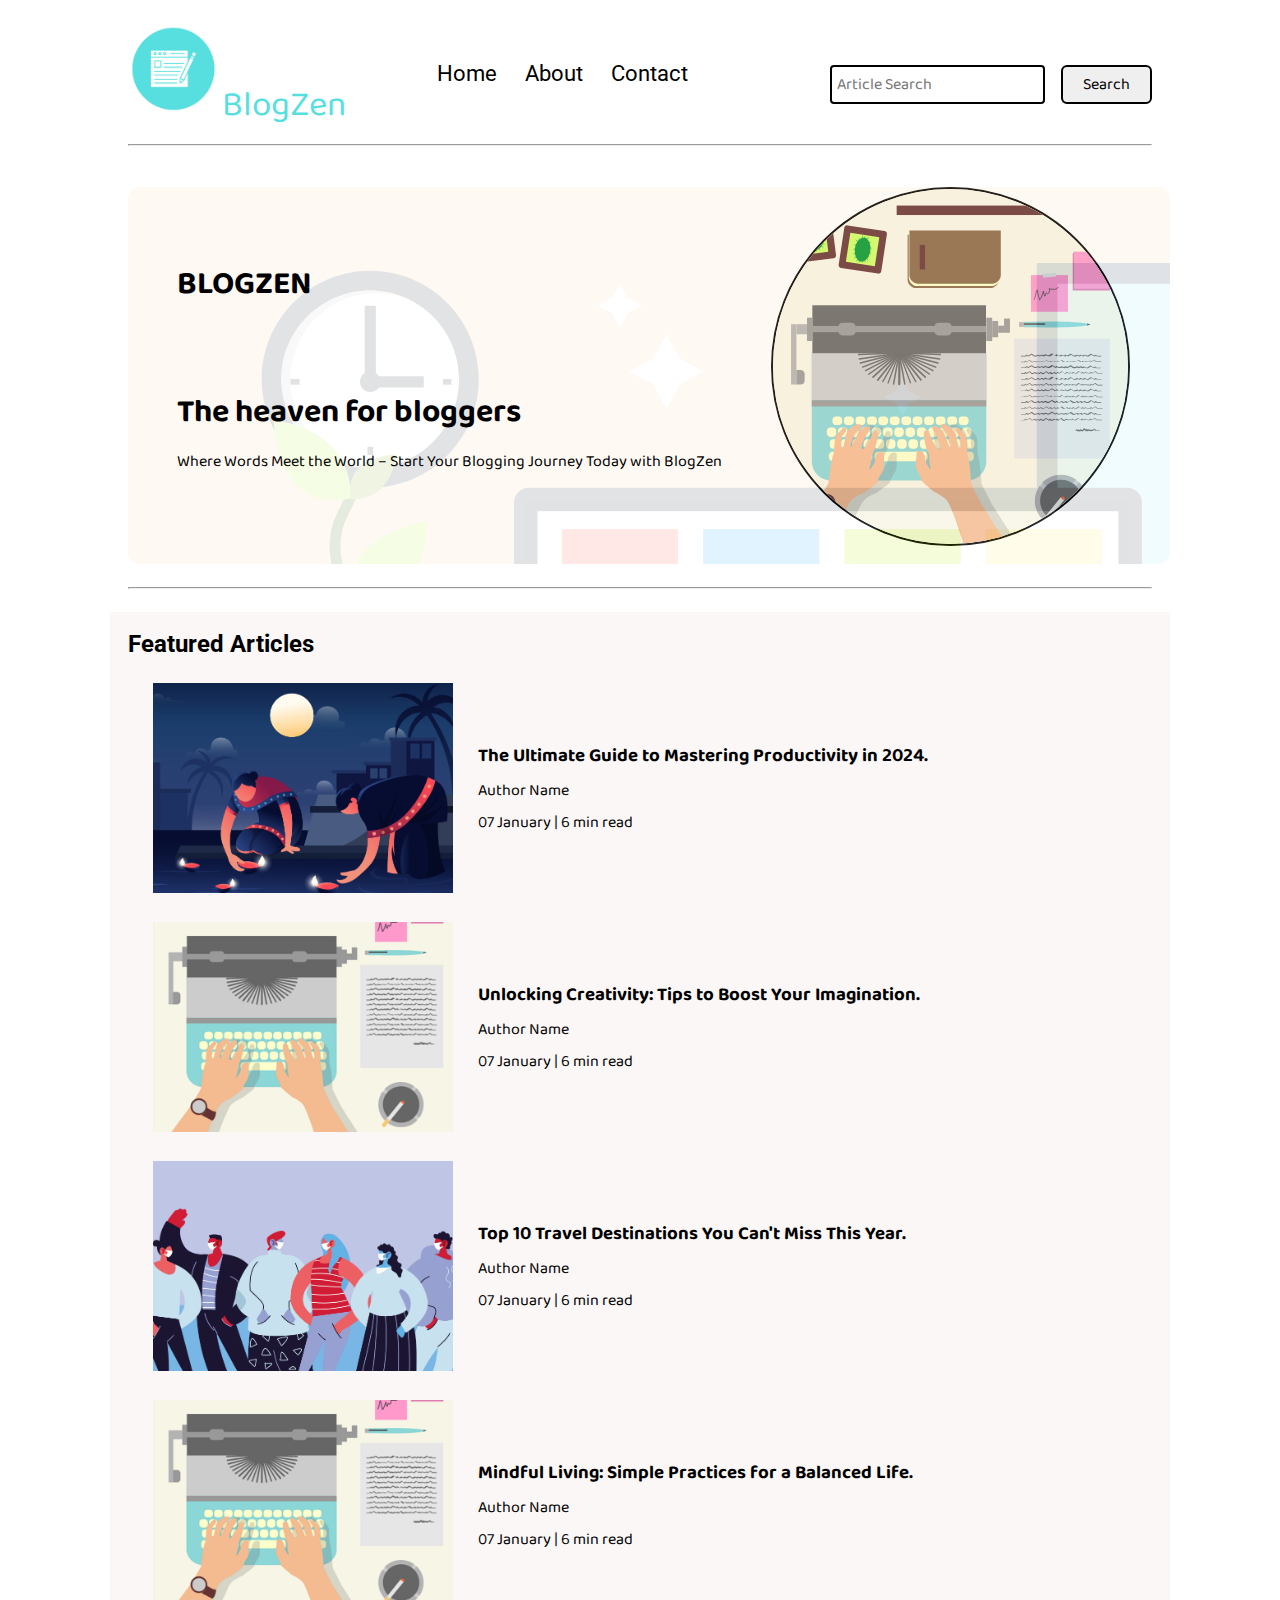
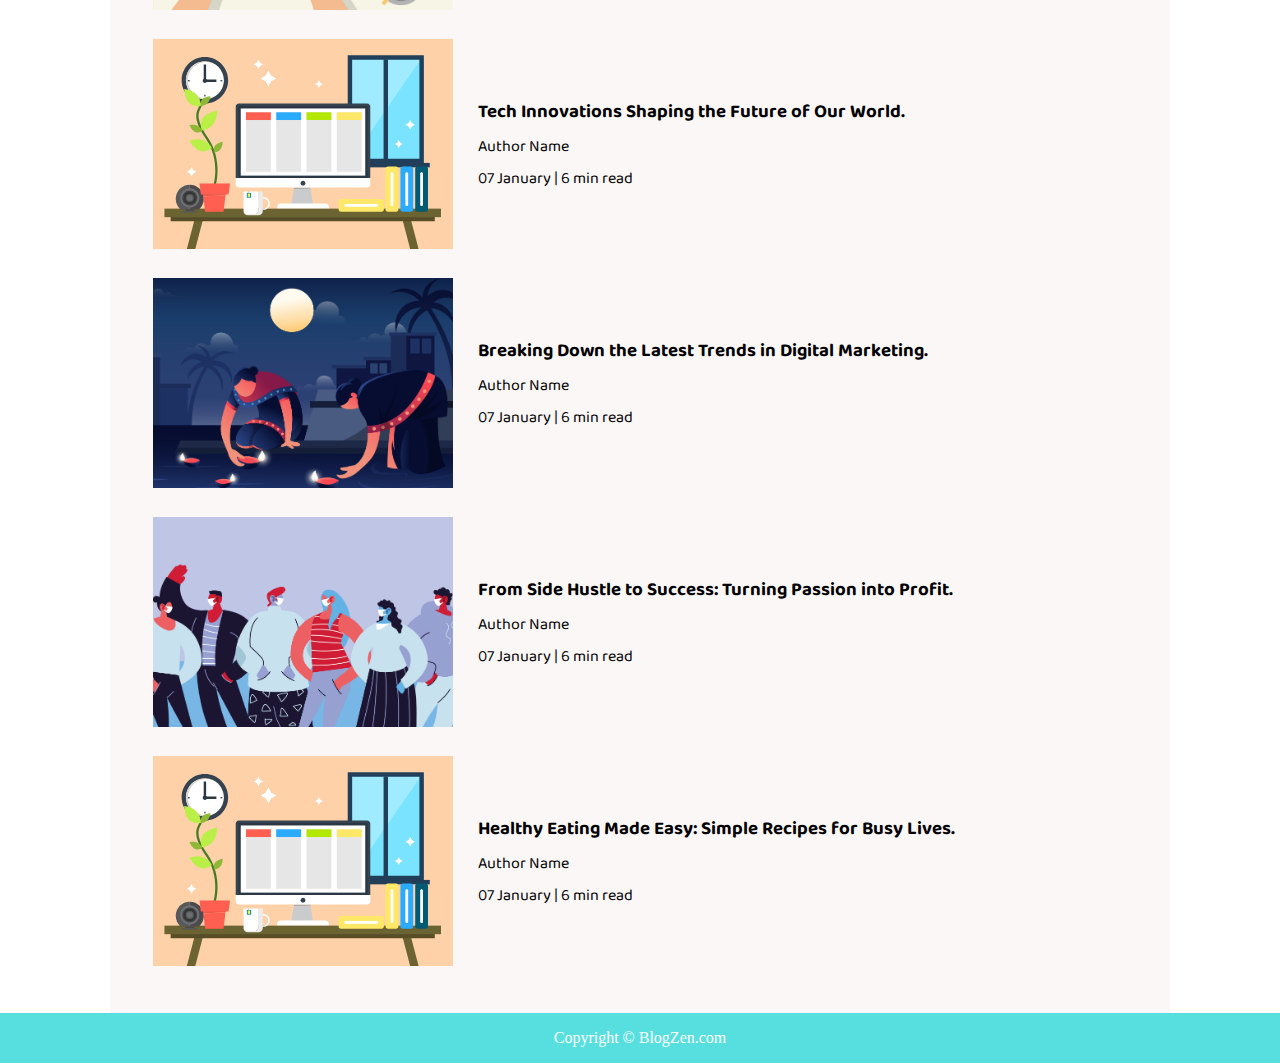
<file: index.html>
<!DOCTYPE html>
<html lang="en">

<head>
    <meta charset="UTF-8">
    <meta name="viewport" content="width=device-width, initial-scale=1.0">
    <link rel="stylesheet" href="css/utils.css">
    <link rel="stylesheet" href="css/style.css">
    <link rel="stylesheet" href="css/mobile.css">
    <title>BlogZen</title>
</head>

<body>
    <nav class="navigation max-width-1 m-auto">
        <div class="nav-left">
            <a href="/">
                <span><img src="img/logo.png" width="94px" alt="">BlogZen</span>
            </a>
            <ul>
                <li><a href="./">Home</a></li>
                <li><a href="#">About</a></li>
                <li><a href="./contact.html">Contact</a></li>
            </ul>
        </div>
        <div class="nav-right">
            <form action="./search.html" method="get">
                <input class="form-input" type="text" name="query" placeholder="Article Search">
                <button class="btn">Search</button>
            </form>

        </div>

    </nav>
    <div class="max-width-1 m-auto">
        <hr>
    </div>
    <div class="m-auto content max-width-1 my-2">
        <div class="content-left">
            <h1>BLOGZEN<br><br>The heaven for bloggers</h1>
            <p>Where Words Meet the World – Start Your Blogging Journey Today with BlogZen</p>
        </div>
        <div class="content-right">
            <img src="./img/home.svg" alt="iBlog">
        </div>
    </div>

    <div class="max-width-1 m-auto">
        <hr>
    </div>
    <div class="home-articles max-width-1 m-auto font2">
        <h2>Featured Articles</h2>
        
        <div class="home-article">
            <div class="home-article-img">
                <img src="./img/3.png" alt="article">
            </div>
            <div class="home-article-content font1">
                <a href="./blogpost.html">
                    <h3>The Ultimate Guide to Mastering Productivity in 2024.</h3>
                </a>

                <div>Author Name</div>
                <span>07 January | 6 min read</span>
            </div>
        </div>
        <div class="home-article">
            <div class="home-article-img">
                <img src="./img/1.png" alt="article">
            </div>
            <div class="home-article-content font1">
                <a href="./blogpost.html">
                    <h3>Unlocking Creativity: Tips to Boost Your Imagination.</h3>
                </a>

                <div>Author Name</div>
                <span>07 January | 6 min read</span>
            </div>
        </div>
        <div class="home-article">
            <div class="home-article-img">
                <img src="./img/2.png" alt="article">
            </div>
            <div class="home-article-content font1">
                <a href="./blogpost.html">
                    <h3>Top 10 Travel Destinations You Can't Miss This Year.</h3>
                </a>

                <div>Author Name</div>
                <span>07 January | 6 min read</span>
            </div>
        </div>
        <div class="home-article">
            <div class="home-article-img">
                <img src="./img/1.png" alt="article">
            </div>
            <div class="home-article-content font1">
                <a href="./blogpost.html">
                    <h3>Mindful Living: Simple Practices for a Balanced Life.</h3>
                </a>

                <div>Author Name</div>
                <span>07 January | 6 min read</span>
            </div>
        </div>
        <div class="home-article">
            <div class="home-article-img">
                <img src="img/11.svg" alt="article">
            </div>
            <div class="home-article-content font1">
                <a href="/blogpost.html">
                    <h3>Tech Innovations Shaping the Future of Our World.</h3>
                </a>

                <div>Author Name</div>
                <span>07 January | 6 min read</span>
            </div>
        </div>
        <div class="home-article">
            <div class="home-article-img">
                <img src="./img/3.png" alt="article">
            </div>
            <div class="home-article-content font1">
                <a href="./blogpost.html">
                    <h3>Breaking Down the Latest Trends in Digital Marketing.</h3>
                </a>

                <div>Author Name</div>
                <span>07 January | 6 min read</span>
            </div>
        </div>
        <div class="home-article">
            <div class="home-article-img">
                <img src="./img/2.png" alt="article">
            </div>
            <div class="home-article-content font1">
                <a href="./blogpost.html">
                    <h3>From Side Hustle to Success: Turning Passion into Profit.</h3>
                </a>

                <div>Author Name</div>
                <span>07 January | 6 min read</span>
            </div>
        </div>
        <div class="home-article">
            <div class="home-article-img">
                <img src="./img/11.svg" alt="article">
            </div>
            <div class="home-article-content font1">
                <a href="./blogpost.html">
                    <h3>Healthy Eating Made Easy: Simple Recipes for Busy Lives.</h3>
                </a>

                <div>Author Name</div>
                <span>07 January | 6 min read</span>
            </div>
        </div>

    </div>

    <div class="footer">
        <p>Copyright &copy; BlogZen.com </p> 
    </div>
</body>

</html>
</file>
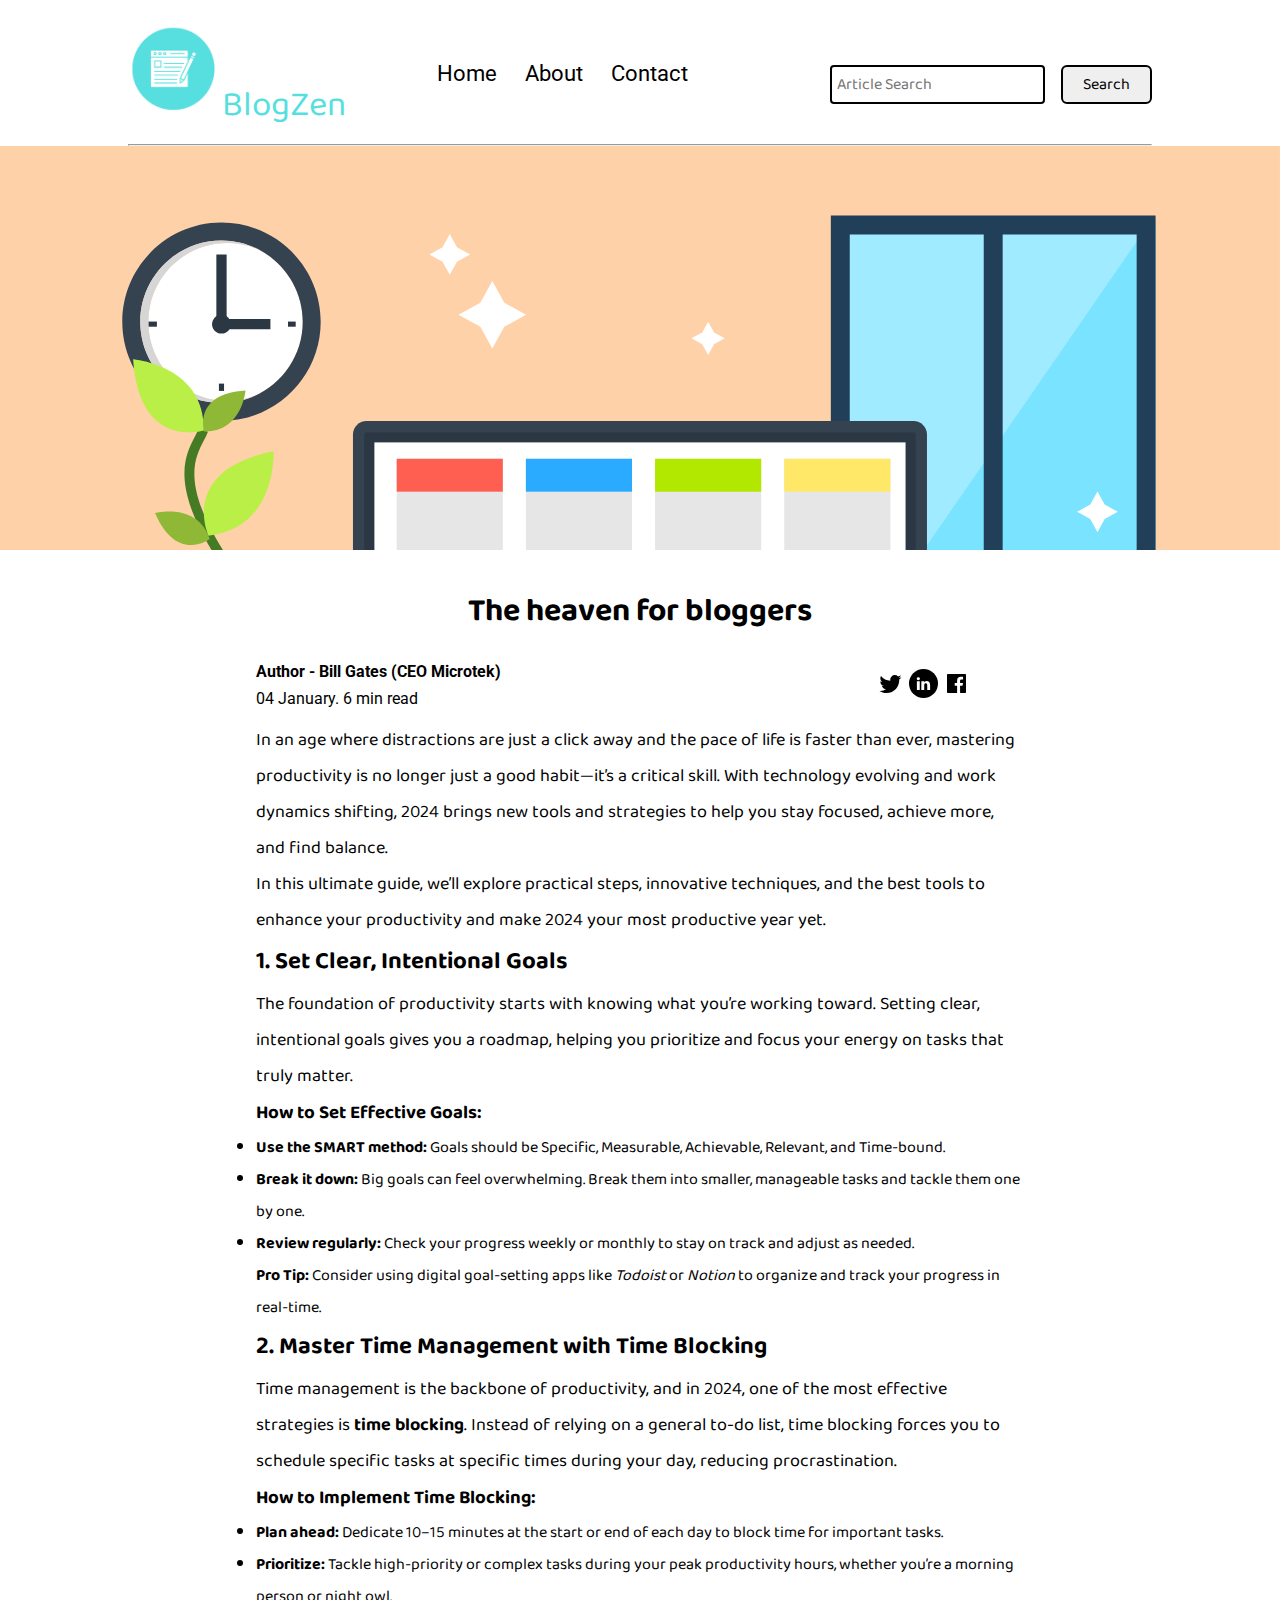
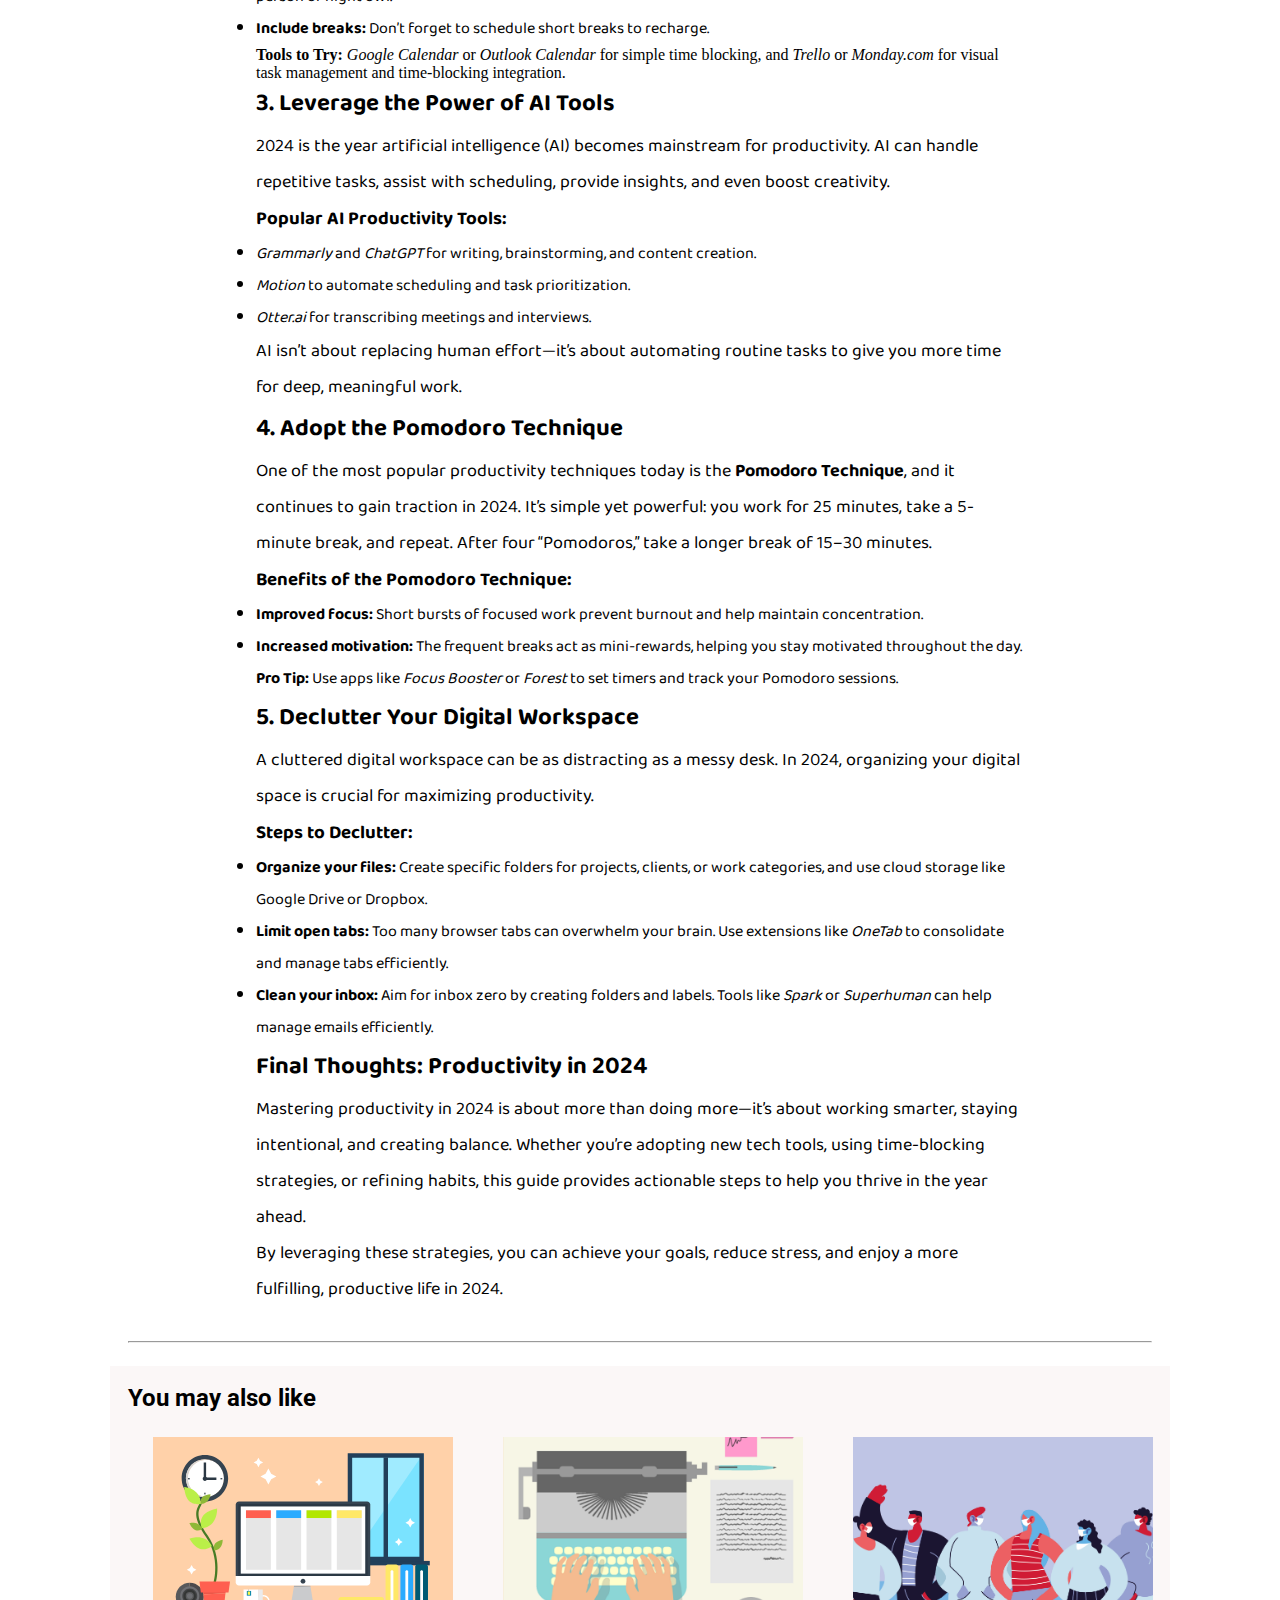
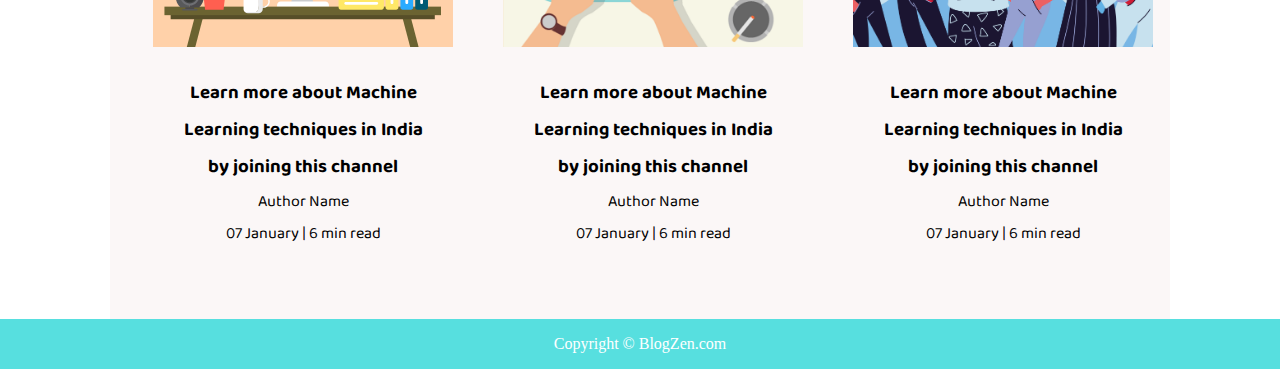
<file: blogpost.html>
<!DOCTYPE html>
<html lang="en">
<head>
    <meta charset="UTF-8">
    <meta name="viewport" content="width=device-width, initial-scale=1.0">
    <link rel="stylesheet" href="css/utils.css">
    <link rel="stylesheet" href="css/style.css">
    <link rel="stylesheet" href="css/blogpost.css">
    <link rel="stylesheet" href="css/mobile.css">
    <title>BlogZen</title>
</head>
<body>
    <nav class="navigation max-width-1 m-auto">
        <div class="nav-left">
            <a href="/">
                <span><img src="img/logo.png" width="94px" alt="">BlogZen</span>
            </a>
            <ul>
                <li><a href="/">Home</a></li>
                <li><a href="#">About</a></li>
                <li><a href="/contact.html">Contact</a></li>
            </ul>
        </div>
        <div class="nav-right">
            <form action="/search.html" method="get">
                <input class="form-input" type="text" name="query" placeholder="Article Search">
                <button class="btn">Search</button>
            </form>

        </div>

    </nav>
    <div class="max-width-1 m-auto">
        <hr>
    </div>
    <div class="post-img">
        <img src="img/11.svg" alt="">
    </div>
    <div class="m-auto blog-post-content max-width-2 m-auto my-2">
        <h1 class="font1">The heaven for bloggers</h1>
        <div class="blogpost-meta">
            <div class="author-info">
                <div>
                <b>
                  Author - Bill Gates (CEO Microtek)
                </b>
                </div>
                <div>04 January. 6 min read</div>
            </div>
            <div class="social">
                <svg width="29" height="29" class="hk"><path d="M22.05 7.54a4.47 4.47 0 0 0-3.3-1.46 4.53 4.53 0 0 0-4.53 4.53c0 .35.04.7.08 1.05A12.9 12.9 0 0 1 5 6.89a5.1 5.1 0 0 0-.65 2.26c.03 1.6.83 2.99 2.02 3.79a4.3 4.3 0 0 1-2.02-.57v.08a4.55 4.55 0 0 0 3.63 4.44c-.4.08-.8.13-1.21.16l-.81-.08a4.54 4.54 0 0 0 4.2 3.15 9.56 9.56 0 0 1-5.66 1.94l-1.05-.08c2 1.27 4.38 2.02 6.94 2.02 8.3 0 12.86-6.9 12.84-12.85.02-.24 0-.43 0-.65a8.68 8.68 0 0 0 2.26-2.34c-.82.38-1.7.62-2.6.72a4.37 4.37 0 0 0 1.95-2.51c-.84.53-1.81.9-2.83 1.13z"></path></svg>

                <svg style="background: black;
                border-radius: 21px;" width="29" height="29" viewBox="0 0 29 29" fill="none" class="hk"><path d="M5 6.36C5 5.61 5.63 5 6.4 5h16.2c.77 0 1.4.61 1.4 1.36v16.28c0 .75-.63 1.36-1.4 1.36H6.4c-.77 0-1.4-.6-1.4-1.36V6.36z"></path><path fill-rule="evenodd" clip-rule="evenodd" d="M10.76 20.9v-8.57H7.89v8.58h2.87zm-1.44-9.75c1 0 1.63-.65 1.63-1.48-.02-.84-.62-1.48-1.6-1.48-.99 0-1.63.64-1.63 1.48 0 .83.62 1.48 1.59 1.48h.01zM12.35 20.9h2.87v-4.79c0-.25.02-.5.1-.7.2-.5.67-1.04 1.46-1.04 1.04 0 1.46.8 1.46 1.95v4.59h2.87v-4.92c0-2.64-1.42-3.87-3.3-3.87-1.55 0-2.23.86-2.61 1.45h.02v-1.24h-2.87c.04.8 0 8.58 0 8.58z" fill="#fff"></path></svg>

                <svg width="29" height="29" class="hk"><path d="M23.2 5H5.8a.8.8 0 0 0-.8.8V23.2c0 .44.35.8.8.8h9.3v-7.13h-2.38V13.9h2.38v-2.38c0-2.45 1.55-3.66 3.74-3.66 1.05 0 1.95.08 2.2.11v2.57h-1.5c-1.2 0-1.48.57-1.48 1.4v1.96h2.97l-.6 2.97h-2.37l.05 7.12h5.1a.8.8 0 0 0 .79-.8V5.8a.8.8 0 0 0-.8-.79"></path></svg>

            </div>
        </div>
        <!-- <h1 class="font1">The Ultimate Guide to Mastering Productivity in 2024</h1> -->

        <p class="font1">In an age where distractions are just a click away and the pace of life is faster than ever, mastering productivity is no longer just a good habit—it’s a critical skill. With technology evolving and work dynamics shifting, 2024 brings new tools and strategies to help you stay focused, achieve more, and find balance.</p>
    
        <p class="font1">In this ultimate guide, we’ll explore practical steps, innovative techniques, and the best tools to enhance your productivity and make 2024 your most productive year yet.</p>
    
        <h2 class="font1">1. Set Clear, Intentional Goals</h2>
        <p class="font1">The foundation of productivity starts with knowing what you’re working toward. Setting clear, intentional goals gives you a roadmap, helping you prioritize and focus your energy on tasks that truly matter.</p>
    
        <h3 class="font1">How to Set Effective Goals:</h3>
        <ul class="font1">
            <li><strong>Use the SMART method:</strong> Goals should be Specific, Measurable, Achievable, Relevant, and Time-bound.</li>
            <li><strong>Break it down:</strong> Big goals can feel overwhelming. Break them into smaller, manageable tasks and tackle them one by one.</li>
            <li><strong>Review regularly:</strong> Check your progress weekly or monthly to stay on track and adjust as needed.</li>
        </ul>
    
        <div class="font1"><strong>Pro Tip:</strong> Consider using digital goal-setting apps like <em>Todoist</em> or <em>Notion</em> to organize and track your progress in real-time.</div>
    
        <h2 class="font1">2. Master Time Management with Time Blocking</h2>
        <p class="font1">Time management is the backbone of productivity, and in 2024, one of the most effective strategies is <strong>time blocking</strong>. Instead of relying on a general to-do list, time blocking forces you to schedule specific tasks at specific times during your day, reducing procrastination.</p>
    
        <h3 class="font1">How to Implement Time Blocking:</h3>
        <ul class="font1">
            <li><strong>Plan ahead:</strong> Dedicate 10–15 minutes at the start or end of each day to block time for important tasks.</li>
            <li><strong>Prioritize:</strong> Tackle high-priority or complex tasks during your peak productivity hours, whether you’re a morning person or night owl.</li>
            <li><strong>Include breaks:</strong> Don’t forget to schedule short breaks to recharge.</li>
        </ul>
    
        <div class="tip"><strong>Tools to Try:</strong> <em>Google Calendar</em> or <em>Outlook Calendar</em> for simple time blocking, and <em>Trello</em> or <em>Monday.com</em> for visual task management and time-blocking integration.</div>
    
        <h2 class="font1">3. Leverage the Power of AI Tools</h2>
        <p class="font1">2024 is the year artificial intelligence (AI) becomes mainstream for productivity. AI can handle repetitive tasks, assist with scheduling, provide insights, and even boost creativity.</p>
    
        <h3 class="font1">Popular AI Productivity Tools:</h3>
        <ul class="font1">
            <li><em>Grammarly</em> and <em>ChatGPT</em> for writing, brainstorming, and content creation.</li>
            <li><em>Motion</em> to automate scheduling and task prioritization.</li>
            <li><em>Otter.ai</em> for transcribing meetings and interviews.</li>
        </ul>
    
        <p class="font1">AI isn’t about replacing human effort—it’s about automating routine tasks to give you more time for deep, meaningful work.</p>
    
        <h2 class="font1">4. Adopt the Pomodoro Technique</h2>
        <p class="font1">One of the most popular productivity techniques today is the <strong>Pomodoro Technique</strong>, and it continues to gain traction in 2024. It’s simple yet powerful: you work for 25 minutes, take a 5-minute break, and repeat. After four “Pomodoros,” take a longer break of 15–30 minutes.</p>
    
        <h3 class="font1">Benefits of the Pomodoro Technique:</h3>
        <ul class="font1">
            <li><strong>Improved focus:</strong> Short bursts of focused work prevent burnout and help maintain concentration.</li>
            <li><strong>Increased motivation:</strong> The frequent breaks act as mini-rewards, helping you stay motivated throughout the day.</li>
        </ul>
    
        <div class="font1"><strong>Pro Tip:</strong> Use apps like <em>Focus Booster</em> or <em>Forest</em> to set timers and track your Pomodoro sessions.</div>
    
        <h2 class="font1">5. Declutter Your Digital Workspace</h2>
        <p class="font1">A cluttered digital workspace can be as distracting as a messy desk. In 2024, organizing your digital space is crucial for maximizing productivity.</p>
    
        <h3 class="font1">Steps to Declutter:</h3>
        <ul class="font1">
            <li><strong>Organize your files:</strong> Create specific folders for projects, clients, or work categories, and use cloud storage like Google Drive or Dropbox.</li>
            <li><strong>Limit open tabs:</strong> Too many browser tabs can overwhelm your brain. Use extensions like <em>OneTab</em> to consolidate and manage tabs efficiently.</li>
            <li><strong>Clean your inbox:</strong> Aim for inbox zero by creating folders and labels. Tools like <em>Spark</em> or <em>Superhuman</em> can help manage emails efficiently.</li>
        </ul>
    
        
        <h2 class="font1">Final Thoughts: Productivity in 2024</h2>
        <p class="font1">Mastering productivity in 2024 is about more than doing more—it’s about working smarter, staying intentional, and creating balance. Whether you’re adopting new tech tools, using time-blocking strategies, or refining habits, this guide provides actionable steps to help you thrive in the year ahead.</p>
        
        <p class="font1">By leveraging these strategies, you can achieve your goals, reduce stress, and enjoy a more fulfilling, productive life in 2024.</p>
    </div>
    <div class="max-width-1 m-auto"><hr></div>
    <div class="home-articles max-width-1 m-auto font2">
        <h2>You may also like</h2>
        <div class="row">

       
        <div class="home-article more-post">
            <div class="home-article-img">
                <img src="img/11.svg" alt="article">
            </div>
            <div class="home-article-content font1 center">
                <a href="/blogpost.html"><h3>Learn more about Machine Learning techniques in India by joining this channel</h3></a>
                
                <div>Author Name</div>
                <span>07 January | 6 min read</span>
            </div>
        </div>
        <div class="home-article more-post">
            <div class="home-article-img">
                <img src="img/1.png" alt="article">
            </div>
            <div class="home-article-content font1 center">
                <a href="/blogpost.html"><h3>Learn more about Machine Learning techniques in India by joining this channel</h3></a>
                
                <div>Author Name</div>
                <span>07 January | 6 min read</span>
            </div>
        </div>
        <div class="home-article more-post">
            <div class="home-article-img">
                <img src="img/2.png" alt="article">
            </div>
            <div class="home-article-content font1 center">
                <a href="/blogpost.html"><h3>Learn more about Machine Learning techniques in India by joining this channel</h3></a>
                
                <div>Author Name</div>
                <span>07 January | 6 min read</span>
            </div>
        </div>
        
    </div>
    </div>

    <div class="footer">
        <p>Copyright &copy; BlogZen.com </p> 
        </div>
</body>
</html>
</file>
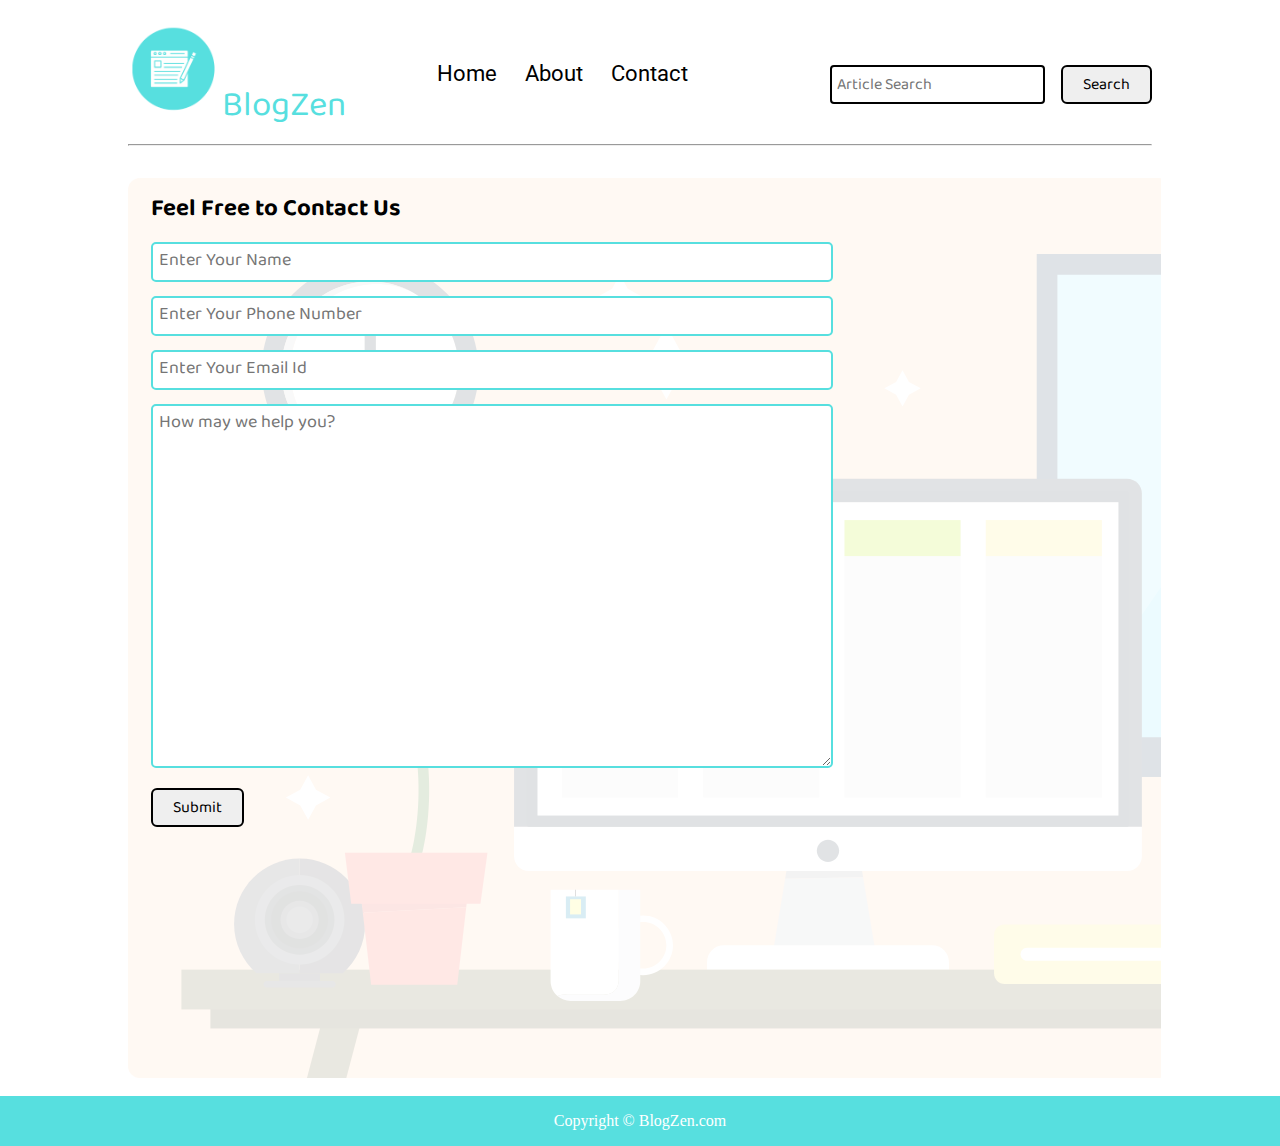
<file: contact.html>
<!DOCTYPE html>
<html lang="en">
<head>
    <meta charset="UTF-8">
    <meta name="viewport" content="width=device-width, initial-scale=1.0">
    <link rel="stylesheet" href="css/utils.css">
    <link rel="stylesheet" href="css/style.css">
    <link rel="stylesheet" href="css/contact.css">
    <link rel="stylesheet" href="css/mobile.css">
    <title>BlogZen</title>
</head>
<body>
    <nav class="navigation max-width-1 m-auto">
        <div class="nav-left">
            <a href="/">
                <span><img src="img/logo.png" width="94px" alt="">BlogZen</span>
            </a>
            <ul>
                <li><a href="/">Home</a></li>
                <li><a href="#">About</a></li>
                <li><a href="/contact.html">Contact</a></li>
            </ul>
        </div>
        <div class="nav-right">
            <form action="/search.html" method="get">
                <input class="form-input" type="text" name="query" placeholder="Article Search">
                <button class="btn">Search</button>
            </form>

        </div>

    </nav>
    <div class="max-width-1 m-auto">
        <hr>
    </div>
    <div class="contact-content font1 max-width-1 m-auto">
        <div class="max-width-1 m-auto mx-1">
            <h2>Feel Free to Contact Us</h2>
            <div class="contact-form">
                <div class="form-box">
                    <input type="text" placeholder="Enter Your Name">
                </div>
                <div class="form-box">
                    <input type="text" placeholder="Enter Your Phone Number">
                </div>
                <div class="form-box">
                    <input type="text" placeholder="Enter Your Email Id">
                </div>
                <div class="form-box">
                    <textarea name="" id="" cols="30" rows="10" placeholder="How may we help you?"></textarea>
                </div>
                <div class="form-box">
                    <button class="btn">Submit</button>
                </div>

            </div>
        </div>

    </div>
 

   

    <div class="footer">
        <p>Copyright &copy; BlogZen.com </p> 
    </div>
</body>
</html>
</file>
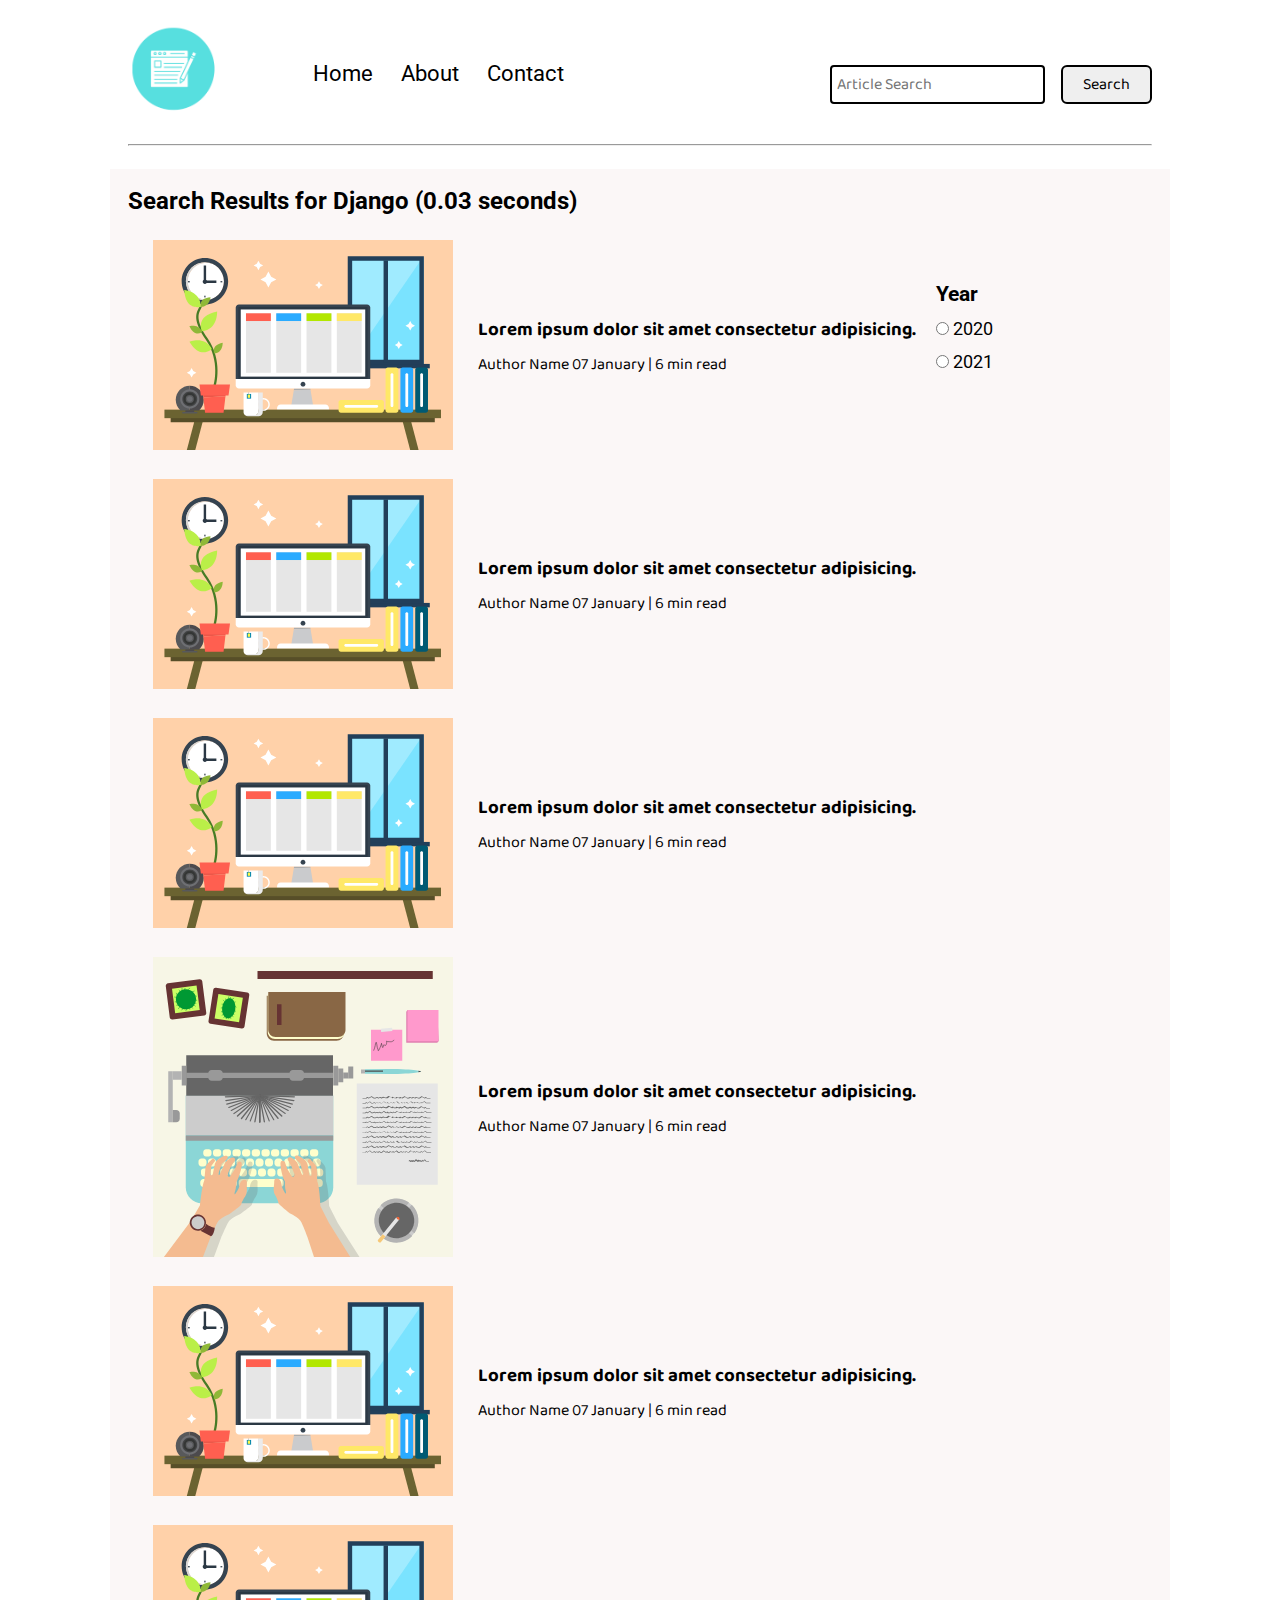
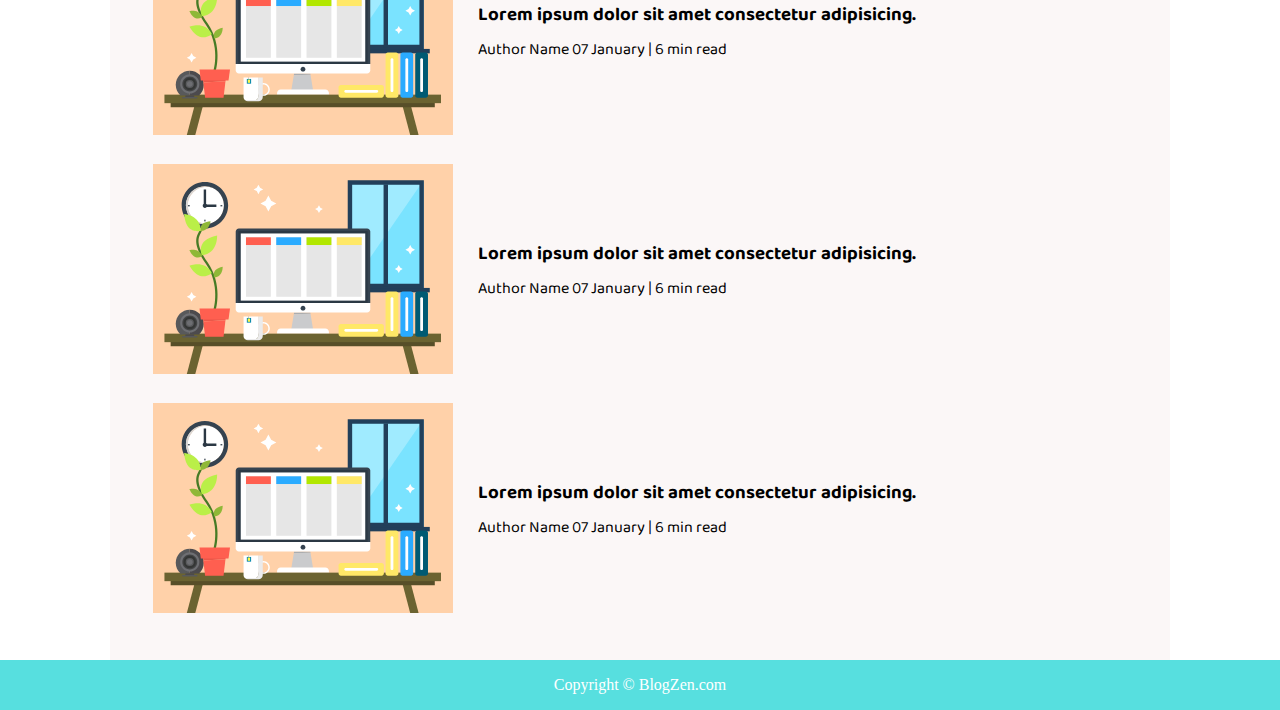
<file: search.html>
<!DOCTYPE html>
<html lang="en">
<head>
    <meta charset="UTF-8">
    <meta name="viewport" content="width=device-width, initial-scale=1.0">
    <link rel="stylesheet" href="css/utils.css">
    <link rel="stylesheet" href="css/style.css">
    <link rel="stylesheet" href="css/mobile.css">
    <title>BlogZen</title>
</head>
<body>
    <nav class="navigation max-width-1 m-auto">
        <div class="nav-left">
            <a href="/">
                <span><img src="img/logo.png" width="94px" alt=""></span>
            </a>
            <ul>
                <li><a href="/">Home</a></li>
                <li><a href="#">About</a></li>
                <li><a href="/contact.html">Contact</a></li>
            </ul>
        </div>
        <div class="nav-right">
            <form action="/search.html" method="get">
                <input class="form-input" type="text" name="query" placeholder="Article Search">
                <button class="btn">Search</button>
            </form>

        </div>

    </nav>
 

    <div class="max-width-1 m-auto"><hr></div>
    <div class="home-articles max-width-1 m-auto font2">
        
        <h2>Search Results for Django (0.03 seconds)</h2>
        <div class="year-box adjust-year">
            <div>
                <h3>Year </h3>
            </div>
            <div>
                <input type="radio" name="year" id=""> 2020
            </div>
            <div>
                <input type="radio" name="year" id=""> 2021
            </div>
        </div>
        <div class="home-article">
            <div class="home-article-img">
                <img src="img/11.svg" alt="article">
            </div>
            <div class="home-article-content font1">
                <a href="/blogpost.html"><h3>Lorem ipsum dolor sit amet consectetur adipisicing.</h3></a>
                
                <span>Author Name</span>
                <span>07 January | 6 min read</span>
            </div>
        </div>
        <div class="home-article">
            <div class="home-article-img">
                <img src="img/11.svg" alt="article">
            </div>
            <div class="home-article-content font1">
                <a href="/blogpost.html"><h3>Lorem ipsum dolor sit amet consectetur adipisicing.</h3></a>
                
                <span>Author Name</span>
                <span>07 January | 6 min read</span>
            </div>
        </div>
        <div class="home-article">
            <div class="home-article-img">
                <img src="img/11.svg" alt="article">
            </div>
            <div class="home-article-content font1">
                <a href="/blogpost.html"><h3>Lorem ipsum dolor sit amet consectetur adipisicing.</h3></a>
                
                <span>Author Name</span>
                <span>07 January | 6 min read</span>
            </div>
        </div>
        <div class="home-article">
            <div class="home-article-img">
                <img src="img/home.svg" alt="article">
            </div>
            <div class="home-article-content font1">
                <a href="/blogpost.html"><h3>Lorem ipsum dolor sit amet consectetur adipisicing.</h3></a>
                
                <span>Author Name</span>
                <span>07 January | 6 min read</span>
            </div>
        </div>
        <div class="home-article">
            <div class="home-article-img">
                <img src="img/11.svg" alt="article">
            </div>
            <div class="home-article-content font1">
                <a href="/blogpost.html"><h3>Lorem ipsum dolor sit amet consectetur adipisicing.</h3></a>
                
                <span>Author Name</span>
                <span>07 January | 6 min read</span>
            </div>
        </div>
        <div class="home-article">
            <div class="home-article-img">
                <img src="img/11.svg" alt="article">
            </div>
            <div class="home-article-content font1">
                <a href="/blogpost.html"><h3>Lorem ipsum dolor sit amet consectetur adipisicing.</h3></a>
                
                <span>Author Name</span>
                <span>07 January | 6 min read</span>
            </div>
        </div>
        <div class="home-article">
            <div class="home-article-img">
                <img src="img/11.svg" alt="article">
            </div>
            <div class="home-article-content font1">
                <a href="/blogpost.html"><h3>Lorem ipsum dolor sit amet consectetur adipisicing.</h3></a>
                
                <span>Author Name</span>
                <span>07 January | 6 min read</span>
            </div>
        </div>
        <div class="home-article">
            <div class="home-article-img">
                <img src="img/11.svg" alt="article">
            </div>
            <div class="home-article-content font1">
                <a href="/blogpost.html"><h3>Lorem ipsum dolor sit amet consectetur adipisicing.</h3></a>
                
                <span>Author Name</span>
                <span>07 January | 6 min read</span>
            </div>
        </div>
         
    </div>

    <div class="footer">
        <p>Copyright &copy; BlogZen.com </p> 
        </div>
        
</body>
</html>
</file>
<file: css/utils.css>
@import url("https://fonts.googleapis.com/css2?family=Roboto&display=swap");
@import url("https://fonts.googleapis.com/css2?family=Baloo+Bhaina+2:wght@500&display=swap");
:root { 
  --main-bg-color: #57dfdf;
  --font1: "Baloo Bhaina 2", cursive;
  --font2: "Roboto", sans-serif;
}
/* html{
  background-color:black;
  color:white
} */
.center{
  text-align: center
}

.font1 {
  font-family: var(--font1);
}
.font2 {
  font-family: var(--font2);
}

.max-width-1 {
  max-width: 80vw;
}

.max-width-2 {
  max-width: 60vw;
}

.m-auto {
  margin: auto;
}

.mx-1{
  margin-left: 23px;
  margin-right: 23px;
}

.my-2{
  margin-top: 32px;
  margin-bottom: 32px;
}

.btn {
  padding: 0px 20px;
  padding-top: 3px;
  border: 2px solid black;
  border-radius: 6px;
  font-family: var(--font1);
  font-size: 16px;
  cursor: pointer;
  transition: all 0.3s ease-in-out;
}

.btn:hover {
  color: white;
  background: var(--main-bg-color);
}

.form-input {
  padding: 0px 5px;
  padding-top: 3px;
  font-size: 16px;
  border: 2px solid black;
  border-radius: 4px;
  margin: 0 13px;
  font-family: var(--font1);
}

.form-box input, textarea{
  width: 52vw;
  padding: 0px 6px;
  margin: 7px 0;
  font-size: 18px;
  font-family: var(--font1);
  border: 2px solid var(--main-bg-color);
    border-radius: 5px;
}
</file>
<file: css/style.css>
* {
  margin: 0;
  padding: 0; 
}

.navigation {
  margin-top: 25px;
  font-family: var(--font1);
  /* height: 74px;  */
  display: flex;
  justify-content: space-between;
  align-items: center;
}

.nav-left {
  display: flex;
}

a{
  text-decoration: none;
  color: #57dfdf;
}

.nav-left span {
  font-size: 35px;
  padding-top: 10px;
}

.nav-left ul {
  display: flex;
  align-items: center;
  margin: 0 77px;
  font-size: 22px;
  padding-bottom: 23px;
}

.nav-left ul li {
  list-style: none;
  margin: 0 14px;
  font-family: var(--font2);
  transition: all 0.3s ease-in-out;
}

.nav-left ul li a {
  text-decoration: none;
  color: black;
}

.nav-left ul li a:hover {
  color: var(--main-bg-color);
  font-weight: bolder;
}

.content {
  height: 100%;
  display: flex;
  margin-top: 32px;
  padding: 9px;
  position: relative;
}

.content::after {
  content: "";
  background-image: url("../img/11.svg");
  position: absolute;
  width: 100%;
  height: inherit;
  opacity: 0.15;
  border-radius: 12px;
}

.content-left {
  font-family: var(--font1);
  display: flex;
  flex-direction: column;
  justify-content: center;
  padding: 49px;
  z-index: 1;
}

.content-right {
  display: flex;
  align-items: center;
  justify-content: center;
}

.content-right img {
  height: 355px;
  border: 2px solid black;
  border-radius: 200px;
}

.home-articles {
  padding: 18px;
  background-color: rgb(248, 239, 239, 0.5);
  margin-top: 23px;
  position: relative;
}

.year-box {
  position: absolute;  
  right: 0px;
  top: 100px;
  width: 234px;
  height: 255px;
  font-size: 18px;
}

.year-box div {
  margin: 12px 0px;
}

.home-article {
  display: flex;
  margin: 25px;
}

.home-article img {
  width: 300px;
}

.home-article-content {
  align-self: center;
  padding: 25px;
}

.home-article-content a {
  text-decoration: none;
  color: black;
}
/* .home-articles{} */
.footer {
  height: 50px;
  background-color: var(--main-bg-color);
  display: flex;
  align-items: center;
  justify-content: center;
  color: white;
  flex-direction: column;
}

.footer a {
  color: white;
}
</file>
<file: css/mobile.css>
@media screen and (max-width: 1200px) {
  .navigation {
    flex-direction: column;
    margin-bottom: 23px;
  }

  .nav-left {
    flex-direction: column;
    text-align: center;
  }

  .content-right {
    display: none;
  }

  .home-article {
    flex-direction: column;
  }

  .home-article-img {
    text-align: center;
  }

  .year-box {
    top: 25px;
    left: 60vw;
    font-size: 11px;
    display: flex;
  }

  .year-box div {
    padding: 0 3px;
    margin: 0;
  }

  .home-article img {
    width: 70vw;
  }
  .form-input {
    width: 50%;
  }
  .form-box input,
  textarea {
    width: 66vw;
  }
  .row {
    flex-direction: column;
  }
  .social {
    padding: 0;
  }
  .post-img {
    height: auto;
  }
  .adjust-year {
    position: static;
    height: auto;
    padding: 12px 0px;
    display: flex;
    justify-content: flex-end;
    width: 100%;
  }
}
</file>
<file: css/blogpost.css>
.post-img{
    height: 404px;
    overflow: hidden; 
}
.post-img img{
    width: 100%;
}
.blog-post-content{
    /* background-color: rebeccapurple; */
}
.blog-post-content h1{
    text-align: center;
}
.blog-post-content p{
    font-size: 18px; 
}

.row{
    display: flex;
}
.more-post{
    flex-direction: column; 
    align-items: center;
}
.blogpost-meta{ 
    display: flex;
    justify-content: space-between;
}

.author-info{
    margin: 12px 0;
}
.author-info div{
    padding: 4px 0px;
    font-family: var(--font2);
}
.social{
    padding-right: 53px;
    align-self: center;
    cursor: pointer;
}
</file>
<file: css/contact.css>
.contact-content{  
    height: 100vh;
    margin-top: 32px;
    padding: 9px;
    position: relative; 
    overflow: hidden;
  }
  
  .contact-content::after {
    content: "";
    background-image: url("../img/11.svg");
    position: absolute;
    top:0;
    width: 100%;
    height: inherit;
    opacity: 0.15;
    border-radius: 12px;
    z-index: -1;
  }
</file>
